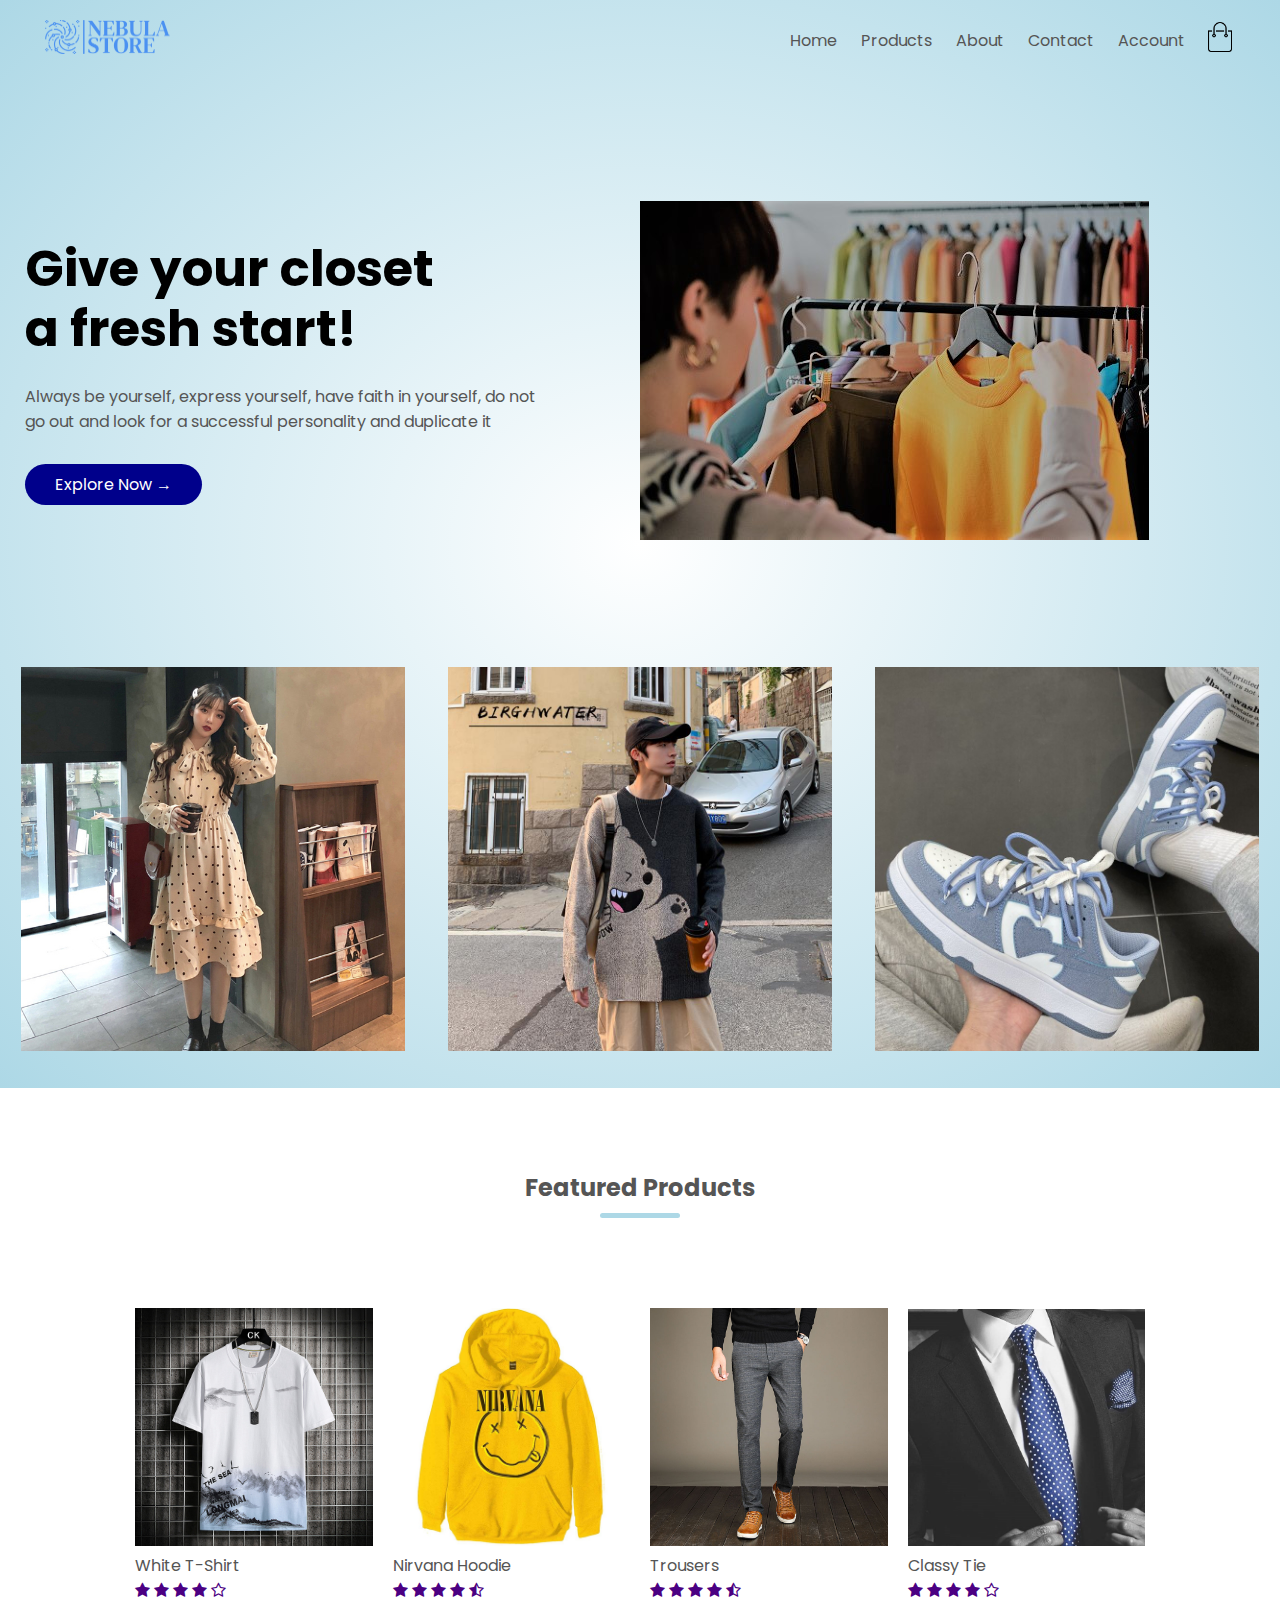
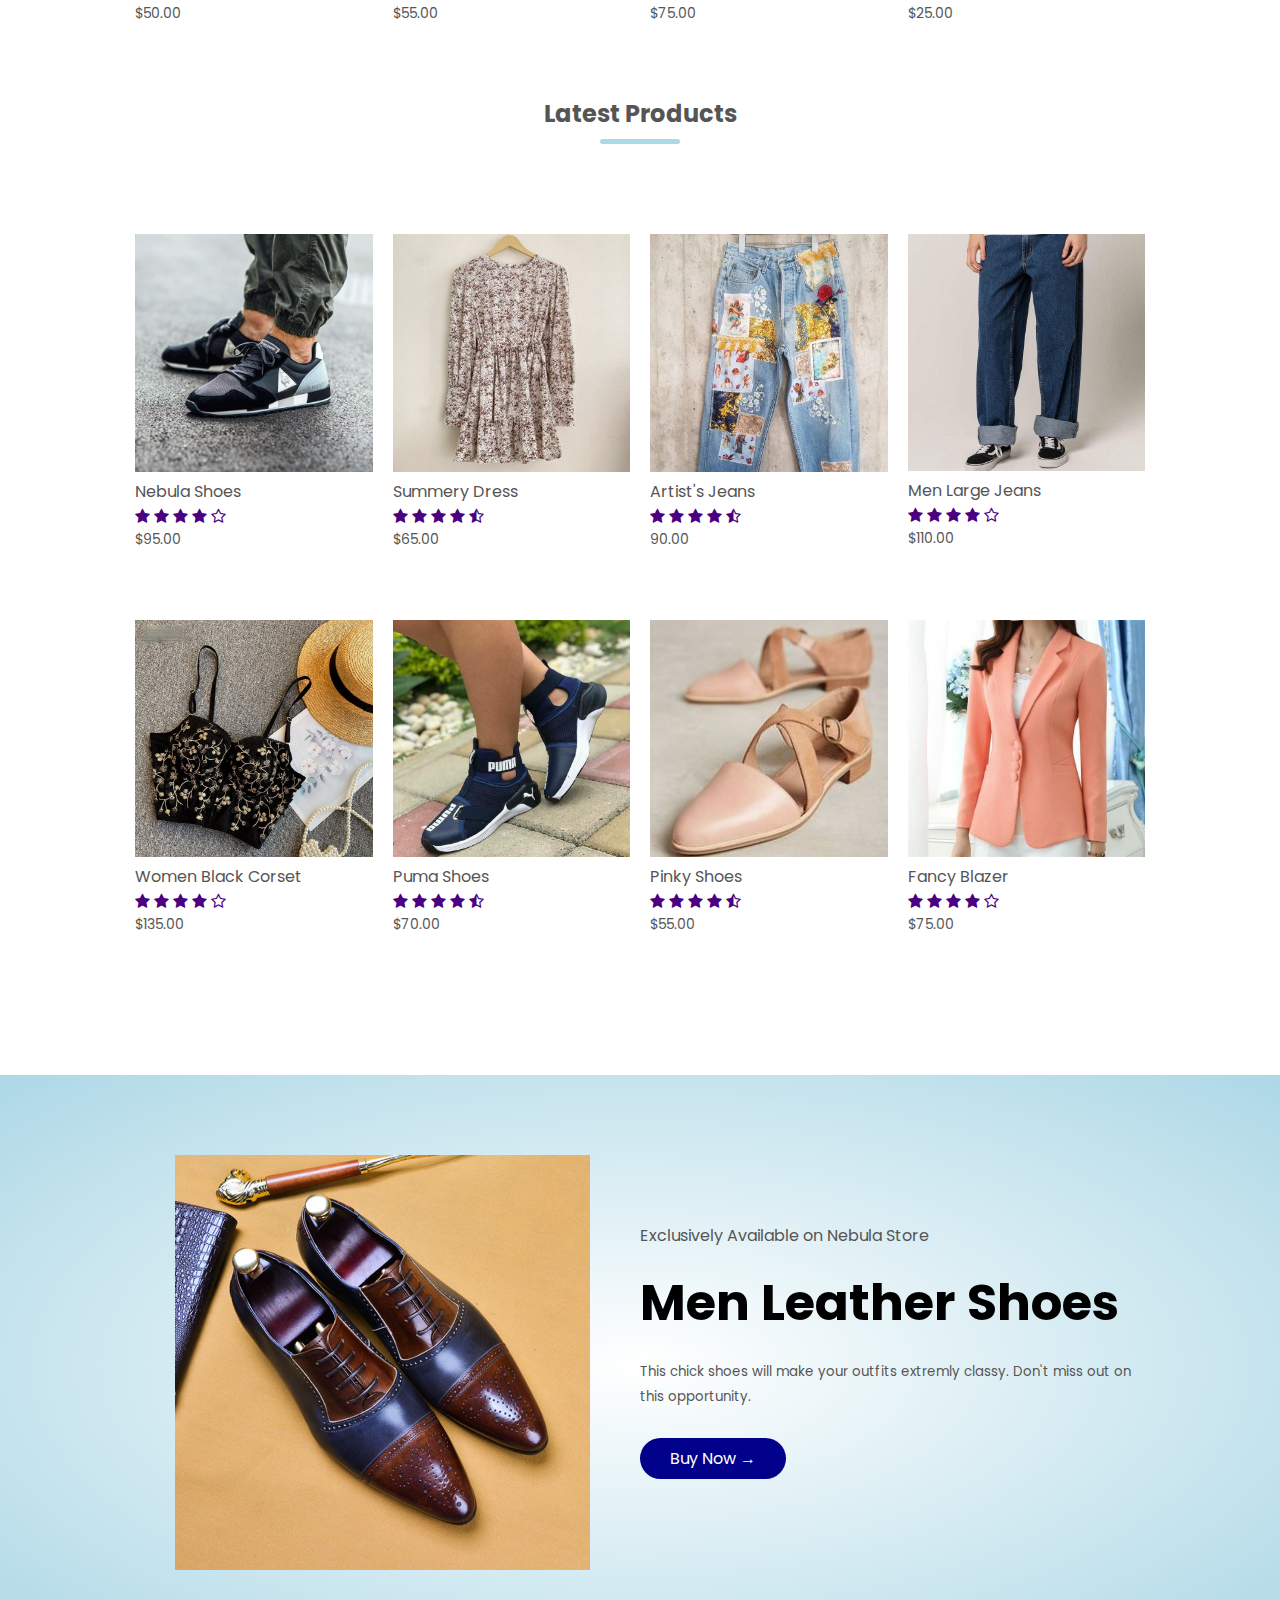
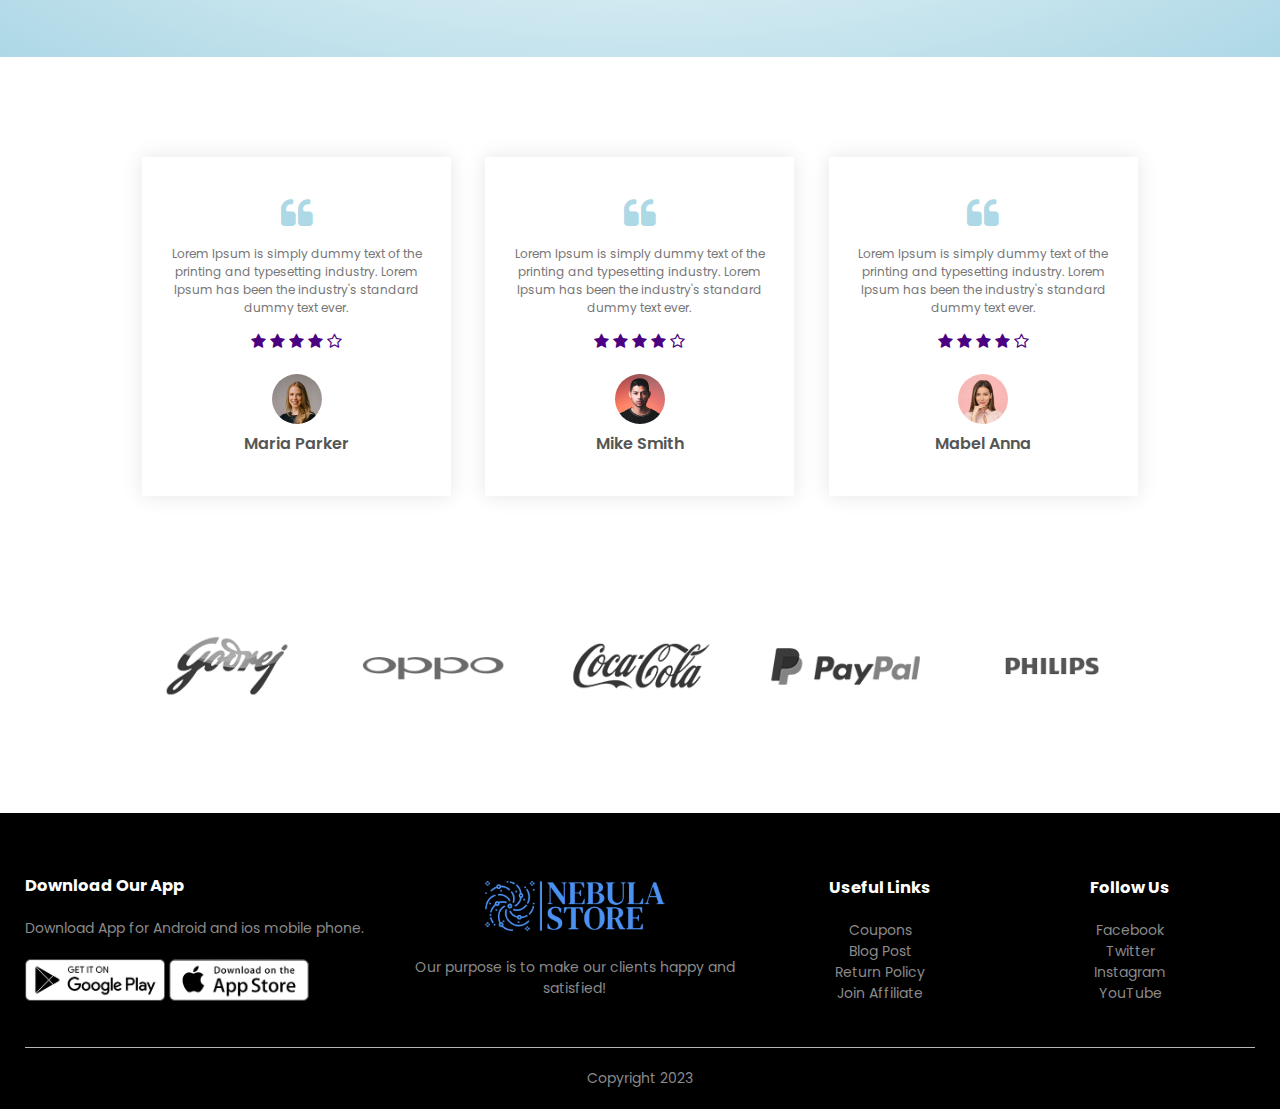
<file: index.html>
<!DOCTYPE html>
<html lang="en">
<head>
    <meta charset="UTF-8">
    <title>Nebula Store</title>
    <link rel="stylesheet" href="style.css">
    <link href="https://fonts.googleapis.com/css2?family=Poppins:wght@200;300;400;500;600;700;800&display=swap" rel="stylesheet">
    <link rel="stylesheet" href="https://stackpath.bootstrapcdn.com/font-awesome/4.7.0/css/font-awesome.min.css">
</head>

<body>


<div class="header">
   <div class="container">  
      <div class="navbar">
              <div class="logo">
                  <a href="index.html"><img src="images/logo.png" width="125px"></a>
              </div>
              <nav>
                 <ul id="MenuItems">
                   <li><a href="index.html">Home</a></li>
                   <li><a href="products.html">Products</a></li>
                   <li><a href="">About</a></li>
                   <li><a href="">Contact</a></li>
                   <li><a href="account.html">Account</a></li>
               </ul>
              </nav>

              <a href="cart.html"><img src="images/cart.png" width="30px" height="30px"></a>
              <img src="images/menu.png" onclick="menutoggle()" class="menu-icon">
             </div>
            <div class="row">
                <div class="col-2">
                
                <h1>Give your closet<br> a fresh start!</h1>
                <p>Always be yourself, express yourself, have faith in yourself, do not<br> go out and look for a successful personality and duplicate it</p>
                <a href="#" class="btn">Explore Now &#8594;</a>
                </div>

                <div class="col-2">
                    <img src="images/image1.png"
                </div>

           </div>     
        </div>
 </div>

<!------------------ featured categories --------------->
     <div class="categories">
        <div class="row">
               <div class="col-3">
                   <img src="images/category-1.jpg">
               </div> 
               <div class="col-3">
                  <img src="images/category-2.jpg">
               </div> 
               <div class="col-3">
                   <img src="images/category-3.jpg">
               </div> 
           </div>
       </div>


     </div>

     <!-------------- Featured Products -------------->
  
  
  <div class="small-container">
        <h2 class="title">Featured Products</h2>
           <div class="row">
               <div class="col-4">
                   
                   <a href="product-details.html"><img src="images/product-1.jpg"></a>
                   <h4><a href="product-details.html">White T-Shirt</a></h4>
                   <div class="rating">
                       <i class="fa fa-star"></i>
                       <i class="fa fa-star"></i>
                       <i class="fa fa-star"></i>
                       <i class="fa fa-star"></i>
                       <i class="fa fa-star-o"></i>
                   </div>
                   <p>$50.00</p>
               </div> 
               <div class="col-4">
                   <img src="images/product-2.jpg">
                   <h4>Nirvana Hoodie</h4>
                   <div class="rating">
                       <i class="fa fa-star"></i>
                       <i class="fa fa-star"></i>
                       <i class="fa fa-star"></i>
                       <i class="fa fa-star"></i>
                       <i class="fa fa-star-half-o"></i>
                   </div>
                   <p>$55.00</p>
               </div> 
               <div class="col-4">
                   <img src="images/product-3.jpg">
                   <h4>Trousers</h4>
                   <div class="rating">
                       <i class="fa fa-star"></i>
                       <i class="fa fa-star"></i>
                       <i class="fa fa-star"></i>
                       <i class="fa fa-star"></i>
                       <i class="fa fa-star-half-o"></i>
                   </div>
                   <p>$75.00</p>
               </div> 
                <div class="col-4">
                   <img src="images/product-4.jpg">
                   <h4>Classy Tie</h4>
                   <div class="rating">
                       <i class="fa fa-star"></i>
                       <i class="fa fa-star"></i>
                       <i class="fa fa-star"></i>
                       <i class="fa fa-star"></i>
                       <i class="fa fa-star-o"></i>
                   </div>
                   <p>$25.00</p>
               </div> 
           </div>
        <h2 class="title">Latest Products</h2>
             <div class="row">
               <div class="col-4">
                   <img src="images/product-5.jpg">
                   <h4>Nebula Shoes</h4>
                   <div class="rating">
                       <i class="fa fa-star"></i>
                       <i class="fa fa-star"></i>
                       <i class="fa fa-star"></i>
                       <i class="fa fa-star"></i>
                       <i class="fa fa-star-o"></i>
                   </div>
                   <p>$95.00</p>
               </div> 
               <div class="col-4">
                   <img src="images/product-6.jpg">
                   <h4>Summery Dress</h4>
                   <div class="rating">
                       <i class="fa fa-star"></i>
                       <i class="fa fa-star"></i>
                       <i class="fa fa-star"></i>
                       <i class="fa fa-star"></i>
                       <i class="fa fa-star-half-o"></i>
                   </div>
                   <p>$65.00</p>
               </div> 
               <div class="col-4">
                   <img src="images/product-7.jpg">
                   <h4>Artist's Jeans</h4>
                   <div class="rating">
                       <i class="fa fa-star"></i>
                       <i class="fa fa-star"></i>
                       <i class="fa fa-star"></i>
                       <i class="fa fa-star"></i>
                       <i class="fa fa-star-half-o"></i>
                   </div>
                   <p>90.00</p> 
               </div> 
                <div class="col-4">
                   <img src="images/product-8.jpg">
                   <h4>Men Large Jeans</h4>
                   <div class="rating">
                       <i class="fa fa-star"></i>
                       <i class="fa fa-star"></i>
                       <i class="fa fa-star"></i>
                       <i class="fa fa-star"></i>
                       <i class="fa fa-star-o"></i>
                   </div>
                   <p>$110.00</p>
               </div> 
           </div>
           <div class="row">
               <div class="col-4">
                   <img src="images/product-9.jpg">
                   <h4>Women Black Corset</h4>
                   <div class="rating">
                       <i class="fa fa-star"></i>
                       <i class="fa fa-star"></i>
                       <i class="fa fa-star"></i>
                       <i class="fa fa-star"></i>
                       <i class="fa fa-star-o"></i>
                   </div>
                   <p>$135.00</p> 
               </div> 
               <div class="col-4">
                   <img src="images/product-10.jpg">
                   <h4>Puma Shoes</h4>
                   <div class="rating">
                       <i class="fa fa-star"></i>
                       <i class="fa fa-star"></i>
                       <i class="fa fa-star"></i>
                       <i class="fa fa-star"></i>
                       <i class="fa fa-star-half-o"></i>
                   </div>
                   <p>$70.00</p>
               </div> 
               <div class="col-4">
                   <img src="images/product-11.jpg">
                   <h4>Pinky Shoes</h4>
                   <div class="rating">
                       <i class="fa fa-star"></i>
                       <i class="fa fa-star"></i>
                       <i class="fa fa-star"></i>
                       <i class="fa fa-star"></i>
                       <i class="fa fa-star-half-o"></i>
                   </div>
                   <p>$55.00</p>
               </div> 
                <div class="col-4">
                   <img src="images/product-12.jpg">
                   <h4>Fancy Blazer</h4>
                   <div class="rating">
                       <i class="fa fa-star"></i>
                       <i class="fa fa-star"></i>
                       <i class="fa fa-star"></i>
                       <i class="fa fa-star"></i>
                       <i class="fa fa-star-o"></i>
                   </div>
                   <p>$75.00</p>
               </div> 
           </div>
       </div>

<!----------offer--------------->
  
   <div class="offer">
       <div class="small-container">
           <div class="row">
           <div class="col-2">
               <img src="images/exclusive.jpg" class="offer-img">
           </div>
           <div class="col-2">
               <p>Exclusively Available on Nebula Store</p>
               <h1>Men Leather Shoes</h1>
               <small>This chick shoes will make your outfits extremly classy. Don't miss out on this opportunity.</small>
               <br>
               <a href="#" class="btn">Buy Now &#8594;</a>
           </div>
       </div>
       </div>
       
   </div>
<!----------testimonial--------------->   
  
   <div class="testimonial">
       <div class="small-container">
       <div class="row">
           <div class="col-3">
                    <i class="fa fa-quote-left"></i>
                      <p>Lorem Ipsum is simply dummy text of the printing and typesetting industry. Lorem Ipsum has been the industry's standard dummy text ever.</p>
                      <div class="rating">
                           <i class="fa fa-star"></i>
                           <i class="fa fa-star"></i>
                           <i class="fa fa-star"></i>
                           <i class="fa fa-star"></i>
                           <i class="fa fa-star-o"></i>
                       </div>
                       <img src="images/user-1.png">
                       <h3>Maria Parker</h3>
           </div>
            <div class="col-3">
                    <i class="fa fa-quote-left"></i>
                      <p>Lorem Ipsum is simply dummy text of the printing and typesetting industry. Lorem Ipsum has been the industry's standard dummy text ever.</p>
                      <div class="rating">
                           <i class="fa fa-star"></i>
                           <i class="fa fa-star"></i>
                           <i class="fa fa-star"></i>
                           <i class="fa fa-star"></i>
                           <i class="fa fa-star-o"></i>
                       </div>
                       <img src="images/user-2.png">
                       <h3>Mike Smith</h3>
           </div>
            <div class="col-3">
                    <i class="fa fa-quote-left"></i>
                      <p>Lorem Ipsum is simply dummy text of the printing and typesetting industry. Lorem Ipsum has been the industry's standard dummy text ever.</p>
                      <div class="rating">
                           <i class="fa fa-star"></i>
                           <i class="fa fa-star"></i>
                           <i class="fa fa-star"></i>
                           <i class="fa fa-star"></i>
                           <i class="fa fa-star-o"></i>
                       </div>
                       <img src="images/user-3.png">
                       <h3>Mabel Anna</h3>
           </div>
       </div>
       </div>
   </div>
<!----------Brands--------------->     
    <div class="brands">
        <div class="small-container">
            <div class="row">
                <div class="col-5">
                    <img src="images/logo-godrej.png">
                </div>
                <div class="col-5">
                    <img src="images/logo-oppo.png">
                </div>
                <div class="col-5">
                    <img src="images/logo-coca-cola.png">
                </div>
                <div class="col-5">
                    <img src="images/logo-paypal.png">
                </div>
                <div class="col-5">
                    <img src="images/logo-philips.png">
                </div>
            </div>
        </div>
    </div>
<!----------Footer---------------> 

<div class="footer">
    <div class="container">
        <div class="row">
            <div class="footer-col1">
               <h3>Download Our App</h3>
                <p>Download App for Android and ios mobile phone.</p>
                <div class="app-logo">
                    <img src="images/play-store.png">
                    <img src="images/app-store.png">
                </div>
            </div>
            <div class="footer-col2">
               <img src="images/logo.png">
                <p>Our purpose is to make our clients happy and satisfied!</p>
            </div>
            <div class="footer-col3">
               <h3>Useful Links</h3>
                <ul>
                    <li>Coupons</li>
                    <li>Blog Post</li>
                    <li>Return Policy</li>
                    <li>Join Affiliate</li>
                </ul>
            </div>
            <div class="footer-col4">
               <h3>Follow Us</h3>
                <ul>
                    <li>Facebook</li>
                    <li>Twitter<li>
                    <li>Instagram</li>
                    <li>YouTube</li>
                </ul>
            </div>
        </div>
        <hr>
        <p class="copyright">Copyright 2023</p>
    </div>
    
</div>



<!-------------js for toggle menu-------------->

<script>
    
    var MenuItems = document.getElementById("MenuItems");
    
    MenuItems.style.maxHeight = "0px";
    
    function menutoggle()
    {
        if(MenuItems.style.maxHeight == "0px")
            {
                MenuItems.style.maxHeight = "200px";
            }else
            {
                MenuItems.style.maxHeight = "0px"
            } 
    }
    
</script>
</body>
</html>
</file>
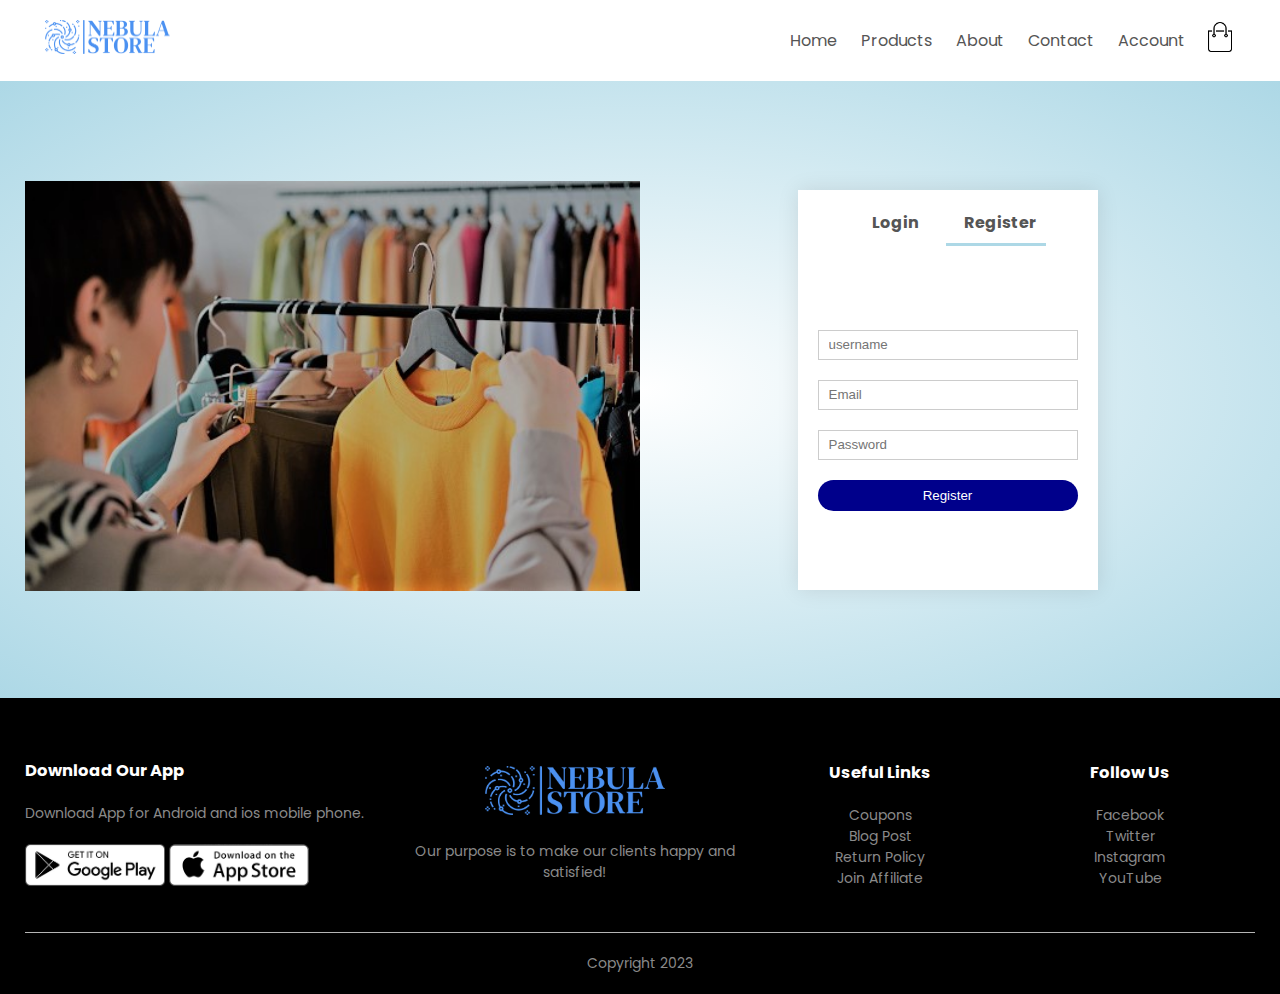
<file: account.html>
<!DOCTYPE html>
<html lang="en">
<head>
    <meta charset="UTF-8">
    <meta name="viewport" content="width=device-width, initial-scale=1.0">
    <title>Account - Nebula Store</title>
    <link rel="stylesheet" href="style.css">
    <link href="https://fonts.googleapis.com/css2?family=Poppins:wght@200;300;400;500;600;700;800&display=swap" rel="stylesheet">
    <link rel="stylesheet" href="https://stackpath.bootstrapcdn.com/font-awesome/4.7.0/css/font-awesome.min.css">
</head>
<body>
       <div class="container">
          <div class="navbar">
              <div class="logo">
                  <a href="index.html"><img src="images/logo.png" width="125px"></a>
              </div>
              <nav>
               <ul id="MenuItems">
                   <li><a href="index.html">Home</a></li>
                   <li><a href="products.html">Products</a></li>
                   <li><a href="">About</a></li>
                   <li><a href="">Contact</a></li>
                   <li><a href="account.html">Account</a></li>
               </ul>
              </nav>
              <a href="cart.html"><img src="images/cart.png" width="30px" height="30px"></a>
              <img src="images/menu.png" onclick="menutoggle()" class="menu-icon">
          </div>
          
          
       </div>
       
       
<!--------------Cart Items details--------------->
<div class="accout-page">
    <div class="container">
  
       <div class="row">
         
          <div class="col-2">
             <img src="images/image1.png" width="100%">
          </div>
          
           <div class="col-2">
              <div class="form-container">
                 <div class="form-btn">
                     <span onclick="login()">Login</span>
                     <span onclick="register()">Register</span>
                     <hr id="indicator">
                 </div>
                 
               <form id="LoginForm">
                   <input type="text" placeholder="username">
                   <input type="password" placeholder="Password">
                   <button type="submit" class="btn">Login</button>
                   <a href="">Forgot password</a>
               </form>

               <form id="RegForm">
                   <input type="text" placeholder="username">
                   <input type="email" placeholder="Email">
                   <input type="password" placeholder="Password">
                   <button type="submit" class="btn">Register</button>
               </form>
              </div>
           </div>
       </div>
</div>
</div>

<!----------Footer---------------> 

<div class="footer">
    <div class="container">
        <div class="row">
            <div class="footer-col1">
               <h3>Download Our App</h3>
                <p>Download App for Android and ios mobile phone.</p>
                <div class="app-logo">
                    <img src="images/play-store.png">
                    <img src="images/app-store.png">
                </div>
            </div>
            <div class="footer-col2">
               <img src="images/logo.png">
                <p>Our purpose is to make our clients happy and satisfied!</p>
            </div>
            <div class="footer-col3">
               <h3>Useful Links</h3>
                <ul>
                    <li>Coupons</li>
                    <li>Blog Post</li>
                    <li>Return Policy</li>
                    <li>Join Affiliate</li>
                </ul>
            </div>
            <div class="footer-col4">
               <h3>Follow Us</h3>
                <ul>
                    <li>Facebook</li>
                    <li>Twitter<li>
                    <li>Instagram</li>
                    <li>YouTube</li>
                </ul>
            </div>
        </div>
        <hr>
        <p class="copyright">Copyright 2023</p>
    </div>
</div>

<!-------------js for toggle menu-------------->

<script>
    var MenuItems = document.getElementById("MenuItems");
    
    MenuItems.style.maxHeight = "0px";
    
    function menutoggle()
    {
        if(MenuItems.style.maxHeight == "0px")
            {
                MenuItems.style.maxHeight = "200px";
            }else
            {
                MenuItems.style.maxHeight = "0px"
            } 
    }
     
</script>
<!------------------- form toggle ----------->
    <script>
        var LoginForm = document.getElementById("LoginForm");
        var RegForm = document.getElementById("RegForm");
        var Indicator = document.getElementById("indicator");
        
        function register(){
                RegForm.style.transform = "translateX(0px)";
                LoginForm.style.transform = "translateX(0px)";
                Indicator.style.transform = "translateX(100px)"
            };
        function login(){
                RegForm.style.transform = "translateX(300px)";
                LoginForm.style.transform = "translateX(300px)";
                Indicator.style.transform = "translateX(0px)"
            };
            
    </script>
    
    
    
</body>
</html>
</file>
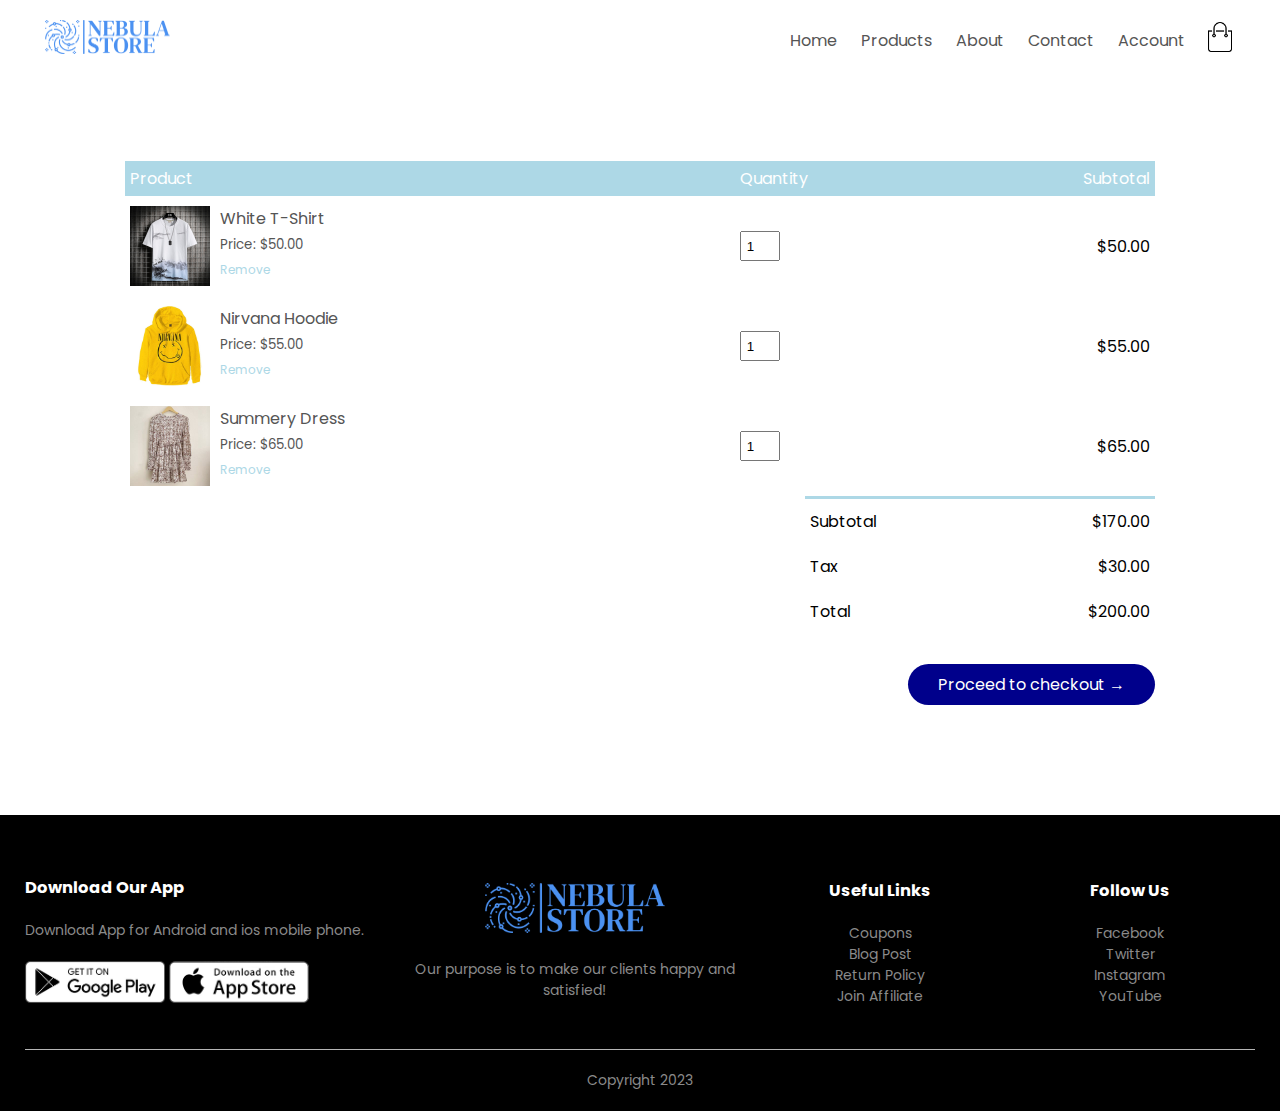
<file: cart.html>
<!DOCTYPE html>
<html lang="en">
<head>
    <meta charset="UTF-8">
    <meta name="viewport" content="width=device-width, initial-scale=1.0">
    <title>My Cart - Nebula Store</title>
    <link rel="stylesheet" href="style.css">
    <link href="https://fonts.googleapis.com/css2?family=Poppins:wght@200;300;400;500;600;700;800&display=swap" rel="stylesheet">
    <link rel="stylesheet" href="https://stackpath.bootstrapcdn.com/font-awesome/4.7.0/css/font-awesome.min.css">
</head>
<body>
       <div class="container">
          <div class="navbar">
              <div class="logo">
                  <a href="index.html"><img src="images/logo.png" width="125px"></a>
              </div>
              <nav>
               <ul id="MenuItems">
                   <li><a href="index.html">Home</a></li>
                   <li><a href="products.html">Products</a></li>
                   <li><a href="">About</a></li>
                   <li><a href="">Contact</a></li>
                   <li><a href="account.html">Account</a></li>
               </ul>
              </nav>
              <a href="cart.html"><img src="images/cart.png" width="30px" height="30px"></a>
              <img src="images/menu.png" onclick="menutoggle()" class="menu-icon">
          </div>
          
       </div>
       
       
<!--------------Cart Items details--------------->
<div class="small-container cart-page">
   
   <table>
       <tr>
           <th>Product</th>
           <th>Quantity</th>
           <th>Subtotal</th>
       </tr>

       <tr>
           <td>
               <div class="cart-info">
                   <img src="images/product-1.jpg">
                   <div>
                       <p>White T-Shirt</p>
                       <small>Price: $50.00</small><br>
                       <a href="">Remove</a>
                   </div>
               </div>
           </td>
           <td><input type="number" value="1"></td>
           <td>$50.00</td>
       </tr>
       <tr>
           <td>
               <div class="cart-info">
                   <img src="images/product-2.jpg">
                   <div>
                       <p>Nirvana Hoodie</p>
                       <small>Price: $55.00</small><br>
                       <a href="">Remove</a>
                   </div>
               </div>
           </td>
           <td><input type="number" value="1"></td>
           <td>$55.00</td>
       </tr>
       <tr>
           <td>
               <div class="cart-info">
                   <img src="images/product-6.jpg">
                   <div>
                       <p>Summery Dress</p>
                       <small>Price: $65.00</small><br>
                       <a href="">Remove</a>
                   </div>
               </div>
           </td>
           <td><input type="number" value="1"></td>
           <td>$65.00</td>
       </tr>
   </table>
    
    <div class="total-price">
        <table>
            <tr>
                <td>Subtotal</td>
                <td>$170.00</td>
            </tr>
            <tr>
                <td>Tax</td>
                <td>$30.00</td>
            </tr>
            <tr>
                <td>Total</td>
                <td>$200.00</td>
            </tr>
            
        </table>
    </div>
    <div class="total-price">
        <a href="#" class="btn">Proceed to checkout &#8594;</a>
    </div>
    
</div>

<!----------Footer---------------> 

<div class="footer">
    <div class="container">
        <div class="row">
            <div class="footer-col1">
               <h3>Download Our App</h3>
                <p>Download App for Android and ios mobile phone.</p>
                <div class="app-logo">
                    <img src="images/play-store.png">
                    <img src="images/app-store.png">
                </div>
            </div>
            <div class="footer-col2">
               <img src="images/logo.png">
                <p>Our purpose is to make our clients happy and satisfied!</p>
            </div>
            <div class="footer-col3">
               <h3>Useful Links</h3>
                <ul>
                    <li>Coupons</li>
                    <li>Blog Post</li>
                    <li>Return Policy</li>
                    <li>Join Affiliate</li>
                </ul>
            </div>
            <div class="footer-col4">
               <h3>Follow Us</h3>
                <ul>
                    <li>Facebook</li>
                    <li>Twitter<li>
                    <li>Instagram</li>
                    <li>YouTube</li>
                </ul>
            </div>
        </div>
        <hr>
        <p class="copyright">Copyright 2023</p>
    </div>
    
</div>



<!-------------js for toggle menu-------------->

<script>
    
    var MenuItems = document.getElementById("MenuItems");
    
    MenuItems.style.maxHeight = "0px";
    
    function menutoggle()
    {
        if(MenuItems.style.maxHeight == "0px")
            {
                MenuItems.style.maxHeight = "200px";
            }else
            {
                MenuItems.style.maxHeight = "0px"
            } 
    }
    
    
</script>



</body>
</html>
</file>
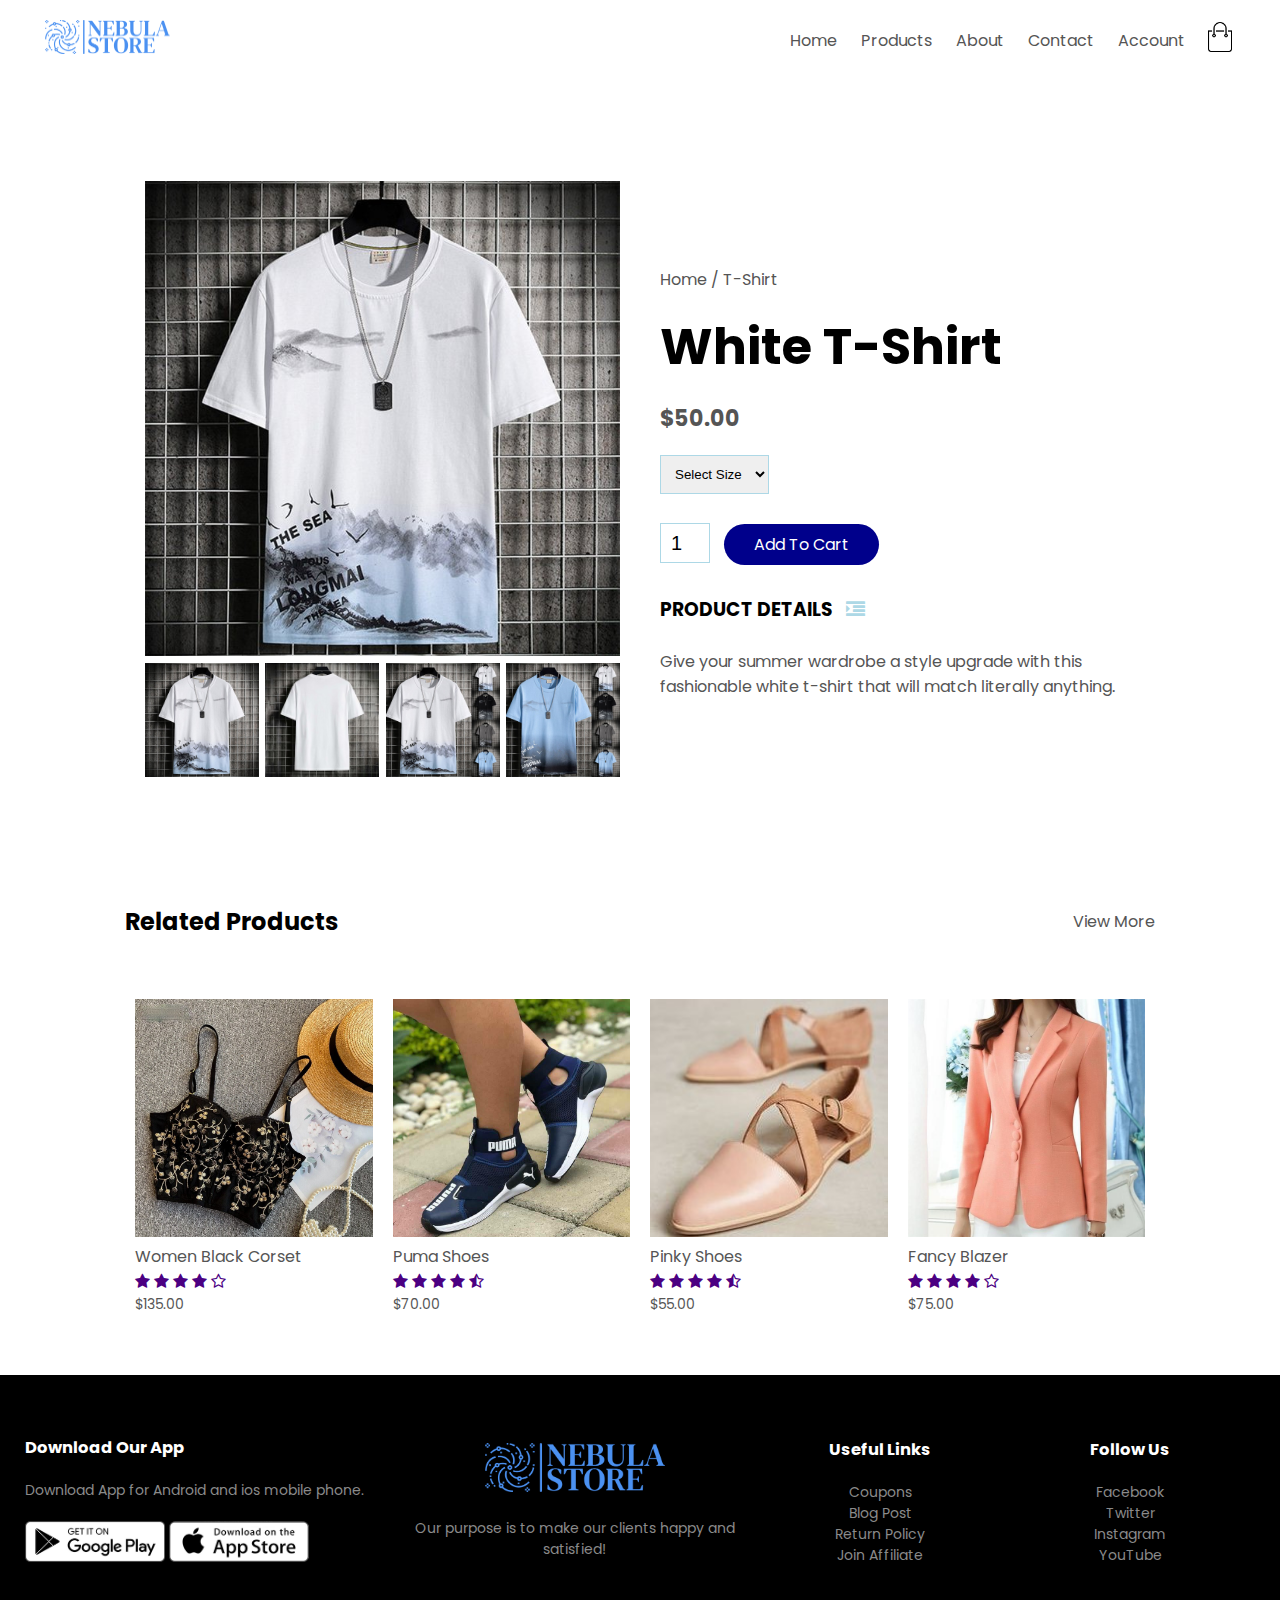
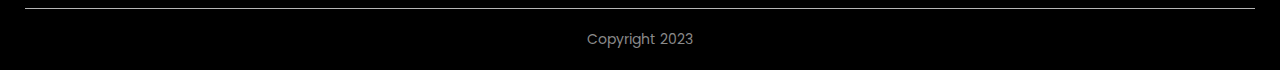
<file: product-details.html>
<!DOCTYPE html>
<html lang="en">
<head>
    <meta charset="UTF-8">
    <meta name="viewport" content="width=device-width, initial-scale=1.0">
    <title>White T-Shirt - Nebula Store</title>
    <link rel="stylesheet" href="style.css">
    <link href="https://fonts.googleapis.com/css2?family=Poppins:wght@200;300;400;500;600;700;800&display=swap" rel="stylesheet">
    <link rel="stylesheet" href="https://stackpath.bootstrapcdn.com/font-awesome/4.7.0/css/font-awesome.min.css">
</head>
<body>
       <div class="container">
          <div class="navbar">
              <div class="logo">
                  <a href="index.html"><img src="images/logo.png" width="125px"></a>
              </div>
              <nav>
               <ul id="MenuItems">
                   <li><a href="index.html">Home</a></li>
                   <li><a href="products.html">Products</a></li>
                   <li><a href="">About</a></li>
                   <li><a href="">Contact</a></li>
                   <li><a href="account.html">Account</a></li>
               </ul>
              </nav>
              <a href="cart.html"><img src="images/cart.png" width="30px" height="30px"></a>
              <img src="images/menu.png" onclick="menutoggle()" class="menu-icon">
          </div>
          
       </div>
       
       
<!--------------single-product--------------->
<div class="small-container single-product">
    <div class="row">
        <div class="col-2">
            <img src="images/gallery-1.jpg" width="100%" id="ProductImg">
            <div class="small-img-row">
               <div class="small-img-col">
                   <img src="images/gallery-1.jpg" class="small-img" width="100%">
               </div>
               <div class="small-img-col">
                   <img src="images/gallery-2.jpg" class="small-img" width="100%">
               </div>
               <div class="small-img-col">
                   <img src="images/gallery-3.jpg" class="small-img" width="100%">
               </div>
               <div class="small-img-col">
                   <img src="images/gallery-4.jpg" class="small-img" width="100%">
               </div>
    
            </div>
            
        </div>
        <div class="col-2">
            <p>Home / T-Shirt</p>
            <h1>White T-Shirt</h1>
            <h4>$50.00</h4>
            
            <select>
               <option>Select Size</option>
               <option>XXL</option>
               <option>XL</option>
               <option>Large</option>
               <option>Midium</option>
               <option>Small</option>
           </select>
            
            <input type="number" value="1">
            <a href="cart.html" class="btn">Add To Cart</a>
            
            <h3>PRODUCT DETAILS <i class="fa fa-indent"></i></h3>
            <br>
            <p>Give your summer wardrobe a style upgrade with this fashionable white t-shirt that will match literally anything.</p>
        </div>
    </div>
</div>
<!----------------- title -------------->
<div class="small-container">
   <div class="row row-2">
       <h2>Related Products</h2>
       <p>View More</p>
   </div>
    
</div>
    
<!-------------- Our Products -------------->
<div class="small-container">
         
             <div class="row">
               <div class="col-4">
                   <img src="images/product-9.jpg">
                   <h4>Women Black Corset</h4>
                   <div class="rating">
                       <i class="fa fa-star"></i>
                       <i class="fa fa-star"></i>
                       <i class="fa fa-star"></i>
                       <i class="fa fa-star"></i>
                       <i class="fa fa-star-o"></i>
                   </div>
                   <p>$135.00</p> 
               </div> 
               <div class="col-4">
                   <img src="images/product-10.jpg">
                   <h4>Puma Shoes</h4>
                   <div class="rating">
                       <i class="fa fa-star"></i>
                       <i class="fa fa-star"></i>
                       <i class="fa fa-star"></i>
                       <i class="fa fa-star"></i>
                       <i class="fa fa-star-half-o"></i>
                   </div>
                   <p>$70.00</p>
               </div> 
               <div class="col-4">
                   <img src="images/product-11.jpg">
                   <h4>Pinky Shoes</h4>
                   <div class="rating">
                       <i class="fa fa-star"></i>
                       <i class="fa fa-star"></i>
                       <i class="fa fa-star"></i>
                       <i class="fa fa-star"></i>
                       <i class="fa fa-star-half-o"></i>
                   </div>
                   <p>$55.00</p>
               </div> 
                <div class="col-4">
                   <img src="images/product-12.jpg">
                   <h4>Fancy Blazer</h4>
                   <div class="rating">
                       <i class="fa fa-star"></i>
                       <i class="fa fa-star"></i>
                       <i class="fa fa-star"></i>
                       <i class="fa fa-star"></i>
                       <i class="fa fa-star-o"></i>
                   </div>
                   <p>$75.00</p>
               </div> 
           </div>
           
       </div>
  
     
   
<!----------Footer---------------> 

<div class="footer">
    <div class="container">
        <div class="row">
            <div class="footer-col1">
               <h3>Download Our App</h3>
                <p>Download App for Android and ios mobile phone.</p>
                <div class="app-logo">
                    <img src="images/play-store.png">
                    <img src="images/app-store.png">
                </div>
            </div>
            <div class="footer-col2">
               <img src="images/logo.png">
                <p>Our purpose is to make our clients happy and satisfied!</p>
            </div>
            <div class="footer-col3">
               <h3>Useful Links</h3>
                <ul>
                    <li>Coupons</li>
                    <li>Blog Post</li>
                    <li>Return Policy</li>
                    <li>Join Affiliate</li>
                </ul>
            </div>
            <div class="footer-col4">
               <h3>Follow Us</h3>
                <ul>
                    <li>Facebook</li>
                    <li>Twitter<li>
                    <li>Instagram</li>
                    <li>YouTube</li>
                </ul>
            </div>
        </div>
        <hr>
        <p class="copyright">Copyright 2023</p>
    </div>
    
</div>



<!-------------js for toggle menu-------------->

<script>
    
    var MenuItems = document.getElementById("MenuItems");
    
    MenuItems.style.maxHeight = "0px";
    
    function menutoggle()
    {
        if(MenuItems.style.maxHeight == "0px")
            {
                MenuItems.style.maxHeight = "200px";
            }else
            {
                MenuItems.style.maxHeight = "0px"
            } 
    }
    
//-------------Produc Gallery------------
    
    var ProductImg = document.getElementById("ProductImg");
    
    var SmallImg = document.getElementsByClassName("small-img");
       
 
        SmallImg[0].onclick = function()
        {
            ProductImg.src = SmallImg[0].src;
        }
        SmallImg[1].onclick = function()
        {
            ProductImg.src = SmallImg[1].src;
        
        }
        SmallImg[2].onclick = function()
        {
            ProductImg.src = SmallImg[2].src;
        
        }
        SmallImg[3].onclick = function()
        {
            ProductImg.src = SmallImg[3].src;
        
        }

  //-------------End Produc Gallery------------  
    
    
    
    
</script>



</body>
</html>
</file>
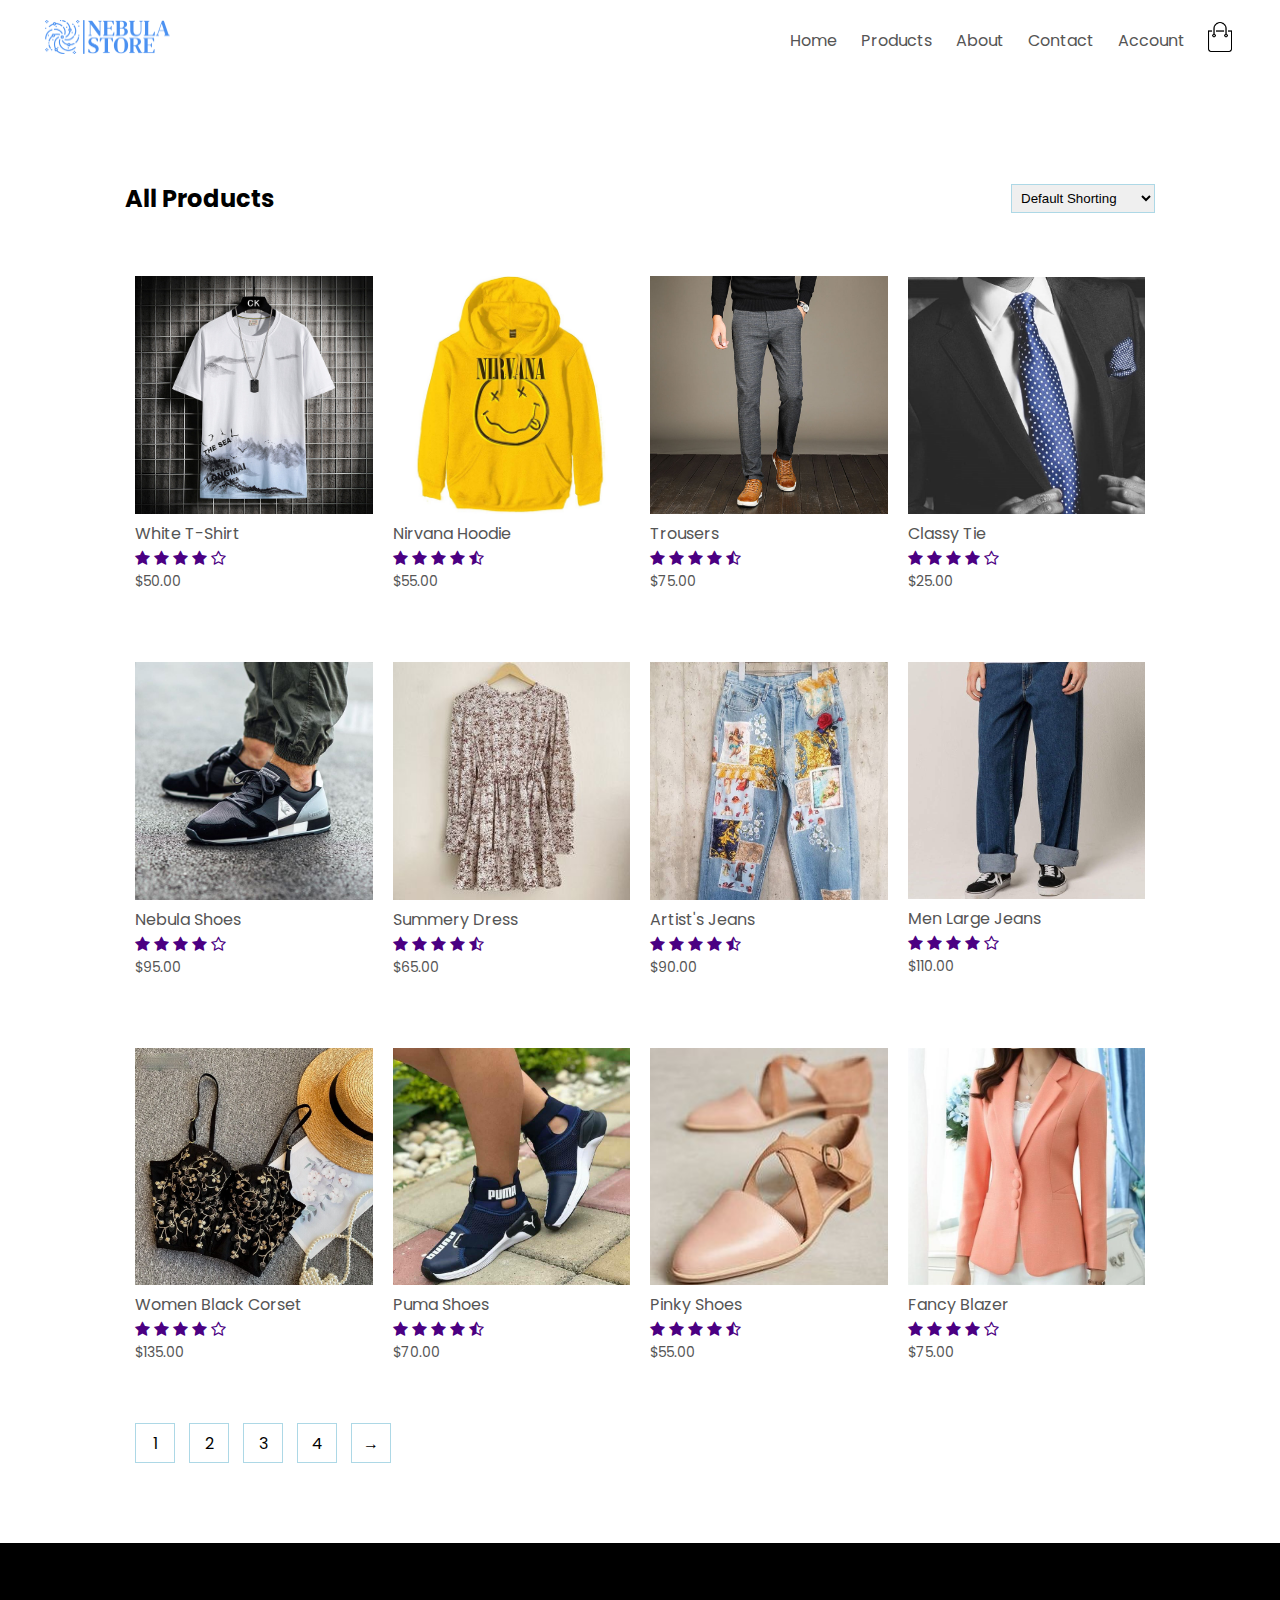
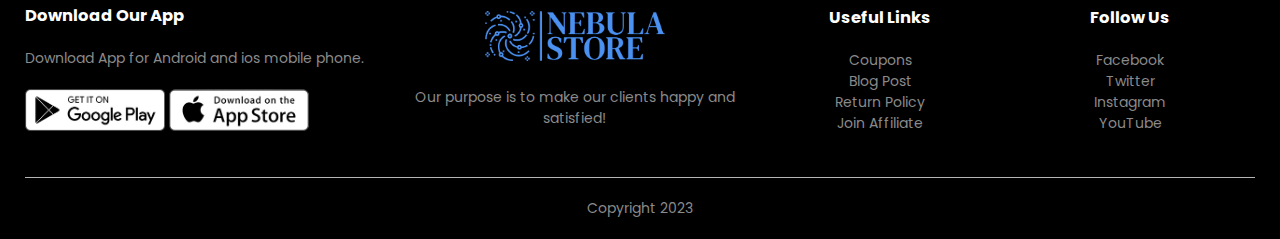
<file: products.html>
<!DOCTYPE html>
<html lang="en">
<head>
    <meta charset="UTF-8">
    <meta name="viewport" content="width=device-width, initial-scale=1.0">
    <title>All Products - Nebula Store</title>
    <link rel="stylesheet" href="style.css">
    <link href="https://fonts.googleapis.com/css2?family=Poppins:wght@200;300;400;500;600;700;800&display=swap" rel="stylesheet">
    <link rel="stylesheet" href="https://stackpath.bootstrapcdn.com/font-awesome/4.7.0/css/font-awesome.min.css">
</head>
<body>
       <div class="container">
          <div class="navbar">
              <div class="logo">
                  <a href="index.html"><img src="images/logo.png" width="125px"></a>
              </div>
              <nav>
               <ul id="MenuItems">
                   <li><a href="index.html">Home</a></li>
                   <li><a href="products.html">Products</a></li>
                   <li><a href="">About</a></li>
                   <li><a href="">Contact</a></li>
                   <li><a href="account.html">Account</a></li>
               </ul>
              </nav>
              <a href="cart.html"><img src="images/cart.png" width="30px" height="30px"></a>
              <img src="images/menu.png" onclick="menutoggle()" class="menu-icon">
          </div>
          
       </div>
<!----------------- title -------------->
<div class="small-container">
   <div class="row row-2">
       <h2>All Products</h2>
       <select>
           <option>Default Shorting</option>
           <option>Short by price</option>
           <option>Short by popularity</option>
           <option>Short by rating</option>
           <option>Short by sale</option>
       </select>
   </div>
    
             
           <div class="row">
               <div class="col-4">
                   
                   <a href="product-details.html"><img src="images/product-1.jpg"></a>
                   <h4><a href="product-details.html">White T-Shirt</a></h4>
                   <div class="rating">
                       <i class="fa fa-star"></i>
                       <i class="fa fa-star"></i>
                       <i class="fa fa-star"></i>
                       <i class="fa fa-star"></i>
                       <i class="fa fa-star-o"></i>
                   </div>
                   <p>$50.00</p>
               </div> 
               <div class="col-4">
                   <img src="images/product-2.jpg">
                   <h4>Nirvana Hoodie</h4>
                   <div class="rating">
                       <i class="fa fa-star"></i>
                       <i class="fa fa-star"></i>
                       <i class="fa fa-star"></i>
                       <i class="fa fa-star"></i>
                       <i class="fa fa-star-half-o"></i>
                   </div>
                   <p>$55.00</p>
               </div> 
               <div class="col-4">
                   <img src="images/product-3.jpg">
                   <h4>Trousers</h4>
                   <div class="rating">
                       <i class="fa fa-star"></i>
                       <i class="fa fa-star"></i>
                       <i class="fa fa-star"></i>
                       <i class="fa fa-star"></i>
                       <i class="fa fa-star-half-o"></i>
                   </div>
                   <p>$75.00</p>
               </div> 
                <div class="col-4">
                   <img src="images/product-4.jpg">
                   <h4>Classy Tie</h4>
                   <div class="rating">
                       <i class="fa fa-star"></i>
                       <i class="fa fa-star"></i>
                       <i class="fa fa-star"></i>
                       <i class="fa fa-star"></i>
                       <i class="fa fa-star-o"></i>
                   </div>
                   <p>$25.00</p>
               </div> 
           </div>
            
             <div class="row">
               <div class="col-4">
                   <img src="images/product-5.jpg">
                   <h4>Nebula Shoes</h4>
                   <div class="rating">
                       <i class="fa fa-star"></i>
                       <i class="fa fa-star"></i>
                       <i class="fa fa-star"></i>
                       <i class="fa fa-star"></i>
                       <i class="fa fa-star-o"></i>
                   </div>
                   <p>$95.00</p>
               </div> 
               <div class="col-4">
                   <img src="images/product-6.jpg">
                   <h4>Summery Dress</h4>
                   <div class="rating">
                       <i class="fa fa-star"></i>
                       <i class="fa fa-star"></i>
                       <i class="fa fa-star"></i>
                       <i class="fa fa-star"></i>
                       <i class="fa fa-star-half-o"></i>
                   </div>
                   <p>$65.00</p>
               </div> 
               <div class="col-4">
                   <img src="images/product-7.jpg">
                   <h4>Artist's Jeans</h4>
                   <div class="rating">
                       <i class="fa fa-star"></i>
                       <i class="fa fa-star"></i>
                       <i class="fa fa-star"></i>
                       <i class="fa fa-star"></i>
                       <i class="fa fa-star-half-o"></i>
                   </div>
                   <p>$90.00</p> 
               </div> 
                <div class="col-4">
                   <img src="images/product-8.jpg">
                   <h4>Men Large Jeans</h4>
                   <div class="rating">
                       <i class="fa fa-star"></i>
                       <i class="fa fa-star"></i>
                       <i class="fa fa-star"></i>
                       <i class="fa fa-star"></i>
                       <i class="fa fa-star-o"></i>
                   </div>
                   <p>$110.00</p>
               </div> 
           </div>
           
           <div class="row">
               <div class="col-4">
                   <img src="images/product-9.jpg">
                   <h4>Women Black Corset</h4>
                   <div class="rating">
                       <i class="fa fa-star"></i>
                       <i class="fa fa-star"></i>
                       <i class="fa fa-star"></i>
                       <i class="fa fa-star"></i>
                       <i class="fa fa-star-o"></i>
                   </div>
                   <p>$135.00</p> 
               </div> 
               <div class="col-4">
                   <img src="images/product-10.jpg">
                   <h4>Puma Shoes</h4>
                   <div class="rating">
                       <i class="fa fa-star"></i>
                       <i class="fa fa-star"></i>
                       <i class="fa fa-star"></i>
                       <i class="fa fa-star"></i>
                       <i class="fa fa-star-half-o"></i>
                   </div>
                   <p>$70.00</p>
               </div> 
               <div class="col-4">
                   <img src="images/product-11.jpg">
                   <h4>Pinky Shoes</h4>
                   <div class="rating">
                       <i class="fa fa-star"></i>
                       <i class="fa fa-star"></i>
                       <i class="fa fa-star"></i>
                       <i class="fa fa-star"></i>
                       <i class="fa fa-star-half-o"></i>
                   </div>
                   <p>$55.00</p>
               </div> 
                <div class="col-4">
                   <img src="images/product-12.jpg">
                   <h4>Fancy Blazer</h4>
                   <div class="rating">
                       <i class="fa fa-star"></i>
                       <i class="fa fa-star"></i>
                       <i class="fa fa-star"></i>
                       <i class="fa fa-star"></i>
                       <i class="fa fa-star-o"></i>
                   </div>
                   <p>$75.00</p>
               </div> 
           </div>
           
           <div class="page-btn">
              <span>1</span>
              <span>2</span>
              <span>3</span>
              <span>4</span>
              <span>&#8594;</span>
          </div>
</div>
    
<!----------Footer---------------> 

<div class="footer">
    <div class="container">
        <div class="row">
            <div class="footer-col1">
               <h3>Download Our App</h3>
                <p>Download App for Android and ios mobile phone.</p>
                <div class="app-logo">
                    <img src="images/play-store.png">
                    <img src="images/app-store.png">
                </div>
            </div>
            <div class="footer-col2">
               <img src="images/logo.png">
                <p>Our purpose is to make our clients happy and satisfied!</p>
            </div>
            <div class="footer-col3">
               <h3>Useful Links</h3>
                <ul>
                    <li>Coupons</li>
                    <li>Blog Post</li>
                    <li>Return Policy</li>
                    <li>Join Affiliate</li>
                </ul>
            </div>
            <div class="footer-col4">
               <h3>Follow Us</h3>
                <ul>
                    <li>Facebook</li>
                    <li>Twitter<li>
                    <li>Instagram</li>
                    <li>YouTube</li>
                </ul>
            </div>
        </div>
        <hr>
        <p class="copyright">Copyright 2023</p>
    </div>
    
</div>



<!-------------js for toggle menu-------------->

<script>
    
    var MenuItems = document.getElementById("MenuItems");
    
    MenuItems.style.maxHeight = "0px";
    
    function menutoggle()
    {
        if(MenuItems.style.maxHeight == "0px")
            {
                MenuItems.style.maxHeight = "200px";
            }else
            {
                MenuItems.style.maxHeight = "0px"
            } 
    }
    
</script>



</body>
</html>
</file>
<file: style.css>
*{
    margin: 0;
    padding: 0;
    box-sizing: border-box;
}
body{
    font-family: 'Poppins', sans-serif;
}
a{
    text-decoration: none;
    color: #555;
}
p{
    color: #555;
}
.header{
    background: radial-gradient(#fff,#ADD8E6);
}

.container{
    max-width: 1300px;
    margin: auto;
    padding-left: 25px;
    padding-right: 25px;
    
}
.navbar{
    display: flex;
    align-items: center;
    padding: 20px;
}
nav{
    flex: 1;
    text-align: right;
}
nav ul{
    display: inline-block;
    list-style-type: none;
}
nav ul li{
    display: inline-block;
    margin-right: 20px;
}
.menu-icon{
    display: none;
    width: 28px;
    margin-left: 20px;
}
.row{
    display: flex;
    align-items: center;
    flex-wrap: wrap;
    justify-content: space-around;
/*---------*/
    
}
.header .row{
    margin-top: 70px;
}
.col-2{
    flex-basis: 50%;
    min-width: 300px;
}

.col-2 img{
    max-width: 100%;
    padding: 50px 0;
}
.col-2 h1{
    font-size: 50px;
    line-height: 60px;
    margin: 25px 0;
}
.btn{
    display: inline-block;
    background: #00008B;
    color: #fff;
    padding: 8px 30px;
    margin: 30px 0;
    border-radius: 30px;
    transition: background 0.5s;
}
.btn:hover{
    background: #563434;
}

/*-----------------------------*/
.categories{
    margin: 70px 0;
}

.small-container{
    max-width: 1080px;
    margin: auto;
    padding-left: 25px;
    padding-right: 25px;
}

.col-3{
    flex-basis: 30%;
    min-width: 250px;
    margin-bottom: 30px;
}
.col-3 img{
    width: 100%;
}
/*-------featured product--------------*/

.title{
    text-align: center;
    margin: 0px auto 80px;
    position: relative;
    line-height: 60px;
    color: #555;
}
.title::after{
    content: '';
    background: #ADD8E6;
    width: 80px;
    height: 5px;
    border-radius: 5px;
    position: absolute;
    bottom: 0;
    left: 50%;
    transform: translateX(-50%);
}

.col-4{
    flex-basis: 25%;
    padding: 10px;
    min-width: 200px;
    margin-bottom: 50px;
    transition: transform 0.5s;
}
.col-4 img{
    width: 100%;
}
h4{
    color: #555;
    font-weight: normal;
}
.col-4 p{
    font-size: 14px;
}
.rating .fa{
    color: #4B0082;
}

.col-4:hover{
    transform: translateY(-5px);
}


/*-----------offer-------------*/
.offer{
    background: radial-gradient(#fff,#ADD8E6);
    margin-top: 80px;
    padding: 30px 0;
}
.col-2 .offer-img{
    padding: 50px;
}
small{
    color: #555;
}

/*--------------------testimonial---------------*/

.testimonial{
    padding-top: 100px;
}

.testimonial .col-3{
    text-align: center;
    padding: 40px 20px 40px;
    box-shadow: 0 0 20px 0px rgba(0, 0, 0, 0.1);
    cursor: pointer;
    transition: transform .5s;
}
.testimonial .col-3 img{
    width: 50px;
    margin-top: 20px;
    border-radius: 50%;
}
.fa.fa-quote-left{
    font-size: 34px;
    color: #ADD8E6;
}
.col-3 p{
    font-size: 12px;
    margin: 12px 0px;
    color: #777;
}

.testimonial .col-3 h3{
    font-weight: 600;
    color: #555;
    font-size: 16px;
}

.testimonial .col-3:hover{
    transform: translateY(-10px);
}

/*--------------- brands ------------*/

.brands{
    margin: 100px auto;
}
.col-5{
    width: 160px;
}
.col-5 img{
    width: 100%;
    cursor: pointer;
    filter: grayscale(100%);
}
.col-5 img:hover{
    filter: grayscale(0);
}
/*---------footer-------*/

.footer{
    background: #000;
    color: #8a8a8a;
    font-size: 14px;
    padding: 60px 0 20px;
}
.footer p{
    color: #8a8a8a;
}
.footer h3{
    color: #fff;
    margin-bottom: 20px;
}
.footer-col1,.footer-col2,.footer-col3,.footer-col4{
    min-width: 250px;
    margin-bottom: 20px;
}
.footer-col1{
    flex-basis: 30%;
}
.footer-col2{
    flex: 1;
    text-align: center;
}
.footer-col2 img{
    width: 180px;
    margin-bottom: 20px;
}
.footer-col3,.footer-col4{
    flex-basis: 12%;
    text-align: center;
}

.app-logo{
    margin-top: 20px;
}

.app-logo img{
    width: 140px;
}

.footer li{
    display: block;
}
.footer hr{
    border: none;
    background: #b5b5b5;
    height: 1px;
    margin:  20px 0;
}
.copyright{
    text-align: center;
    
}

/*-------media-query-for-max-width-800---------*/


@media only screen and (max-width: 800px) {

    
nav ul{
    position: absolute;
    top: 70px;
    left: 0;
    background: #333;
    width: 100%;
    overflow: hidden;
    transition: 1s;
    max-height: 0;
    transition:max-height 0.5s;
    }
    
nav ul li{
    display: block;
    margin-right: 50px;
    margin-top: 10px;
    margin-bottom: 10px;
    }
nav ul li a{
        color: #fff;
    }
    
.menu-icon{
        display: block;
        cursor: pointer;
    }
    

}
/*---------- 600 media query -------*/
@media only screen and (max-width: 600px){
    
    .row{
      text-align: center;
    }
    
    .col-1, .col-2, .col-3, .col-4{
        
        flex-basis: 100%;
    }
}

/*----------All Product page------------*/


.row-2{
    justify-content: space-between;
    margin: 100px auto 50px;
}

select{
    border: 1px solid #ADD8E6;
    padding: 5px;
}
select:focus{
    outline: none;
}

.page-btn{
    margin: 0 auto 80px;
}

.page-btn span{
    display: inline-block;
    border: 1px solid #ADD8E6;
    margin-left: 10px;
    width: 40px;
    height: 40px;
    text-align: center;
    line-height: 40px;
    cursor: pointer;
}
.page-btn span:hover{
    background: #ADD8E6;
    color: #fff;
}



/*---------product details-----------*/
.single-product{
    margin-top: 80px;
}
.single-product .col-2 img{
    padding: 0;
}
.single-product .col-2{
    padding: 20px;
}

.single-product h4{
    margin: 20px 0;
    font-size: 22px;
    font-weight: bold;
}

.single-product select{
    display: block;
    padding: 10px;
    margin-top: 20px;
}

.single-product input{
    width: 50px;
    height: 40px;
    padding-left: 10px;
    font-size: 20px;
    margin-right: 10px;
    border: 1px solid #ADD8E6;
}
input:focus{
    outline: none;
}

.single-product .fa{
    color: #ADD8E6;
    margin-left: 10px;
}
.small-img-row{
    display: flex;
    justify-content: space-between;
}
.small-img-col{
    flex-basis: 24%;
    cursor: pointer;
}


/*-------600 media query---------*/



@media only screen and (max-width: 600px){
    .single-product .row{
        text-align: left;
    }
    .single-product .col-2{
        padding: 20px 0;
    }

    .single-product h1{
        font-size: 26px;
        line-height: 22px;
    }
}

/*---------------- cart page -----------*/

.cart-page{
    margin: 80px auto;
}

table{
    width: 100%;
    border-collapse: collapse;
}

.cart-info{
    display: flex;
    flex-wrap: wrap;
}
th{
    text-align: left;
    padding: 5px;
    color: #fff;
    background: #ADD8E6;
    font-weight: normal;
}

td{
    padding: 10px 5px;
}
td input{
    width: 40px;
    height: 30px;
    padding: 5px;
}

td a{
    color: #ADD8E6;
    font-size: 12px;
}

td img{
    width: 80px;
    height: 80px;
    margin-right: 10px; 
}


.total-price{
    display: flex;
    justify-content: flex-end;
    
}
.total-price table{
    border-top: 3px solid #ADD8E6;
    width: 100%;
    max-width: 350px;
}
td:last-child{
    text-align: right;
}
th:last-child{
    text-align: right;
}

@media only screen and (max-width: 600px){
    .cart-info p{
        display: none;
    }
}

/*-------account page--------*/

.accout-page{
    padding: 50px 0;
    background: radial-gradient(#fff,#ADD8E6);
}

.form-container{
    background: #fff;
    width: 300px;
    height: 400px;
    position: relative;
    text-align: center;
    padding: 20px 0;
    margin: auto;
    box-shadow: 0 0 20px 0px rgba(0, 0, 0, 0.1);
    overflow: hidden;
}

.form-container span{
    font-weight: bold;
    padding: 0 10px;
    color: #555;
    cursor: pointer;
    width: 100px;
    display: inline-block;
}

.form-btn{
    display: inline-block;
}

#indicator{
    width: 100px;
    border: none;
    background: #ADD8E6;
    height: 3px;
    margin-top: 8px;
    transform: translateX(100px);
    transition: transform 1s; 
}

.form-container form{
    max-width: 300px;
    padding: 0 20px;
    position: absolute;
    top: 130px;
    transition: transform 1s;
}

form input{
    width: 100%;
    height: 30px;
    margin: 10px 0;
    padding: 0 10px;
    border: 1px solid #ccc;
}
form input:focus{
    outline: none;
}
form .btn{
    width: 100%;
    border: none;
    cursor: pointer;
    margin: 10px 0;
}
form .btn:focus{
    outline: none;
}
form a{
    font-size: 12px;
}
#LoginForm{
     left: -300px;
}
#RegForm{
    left: 0;
}
</file>
